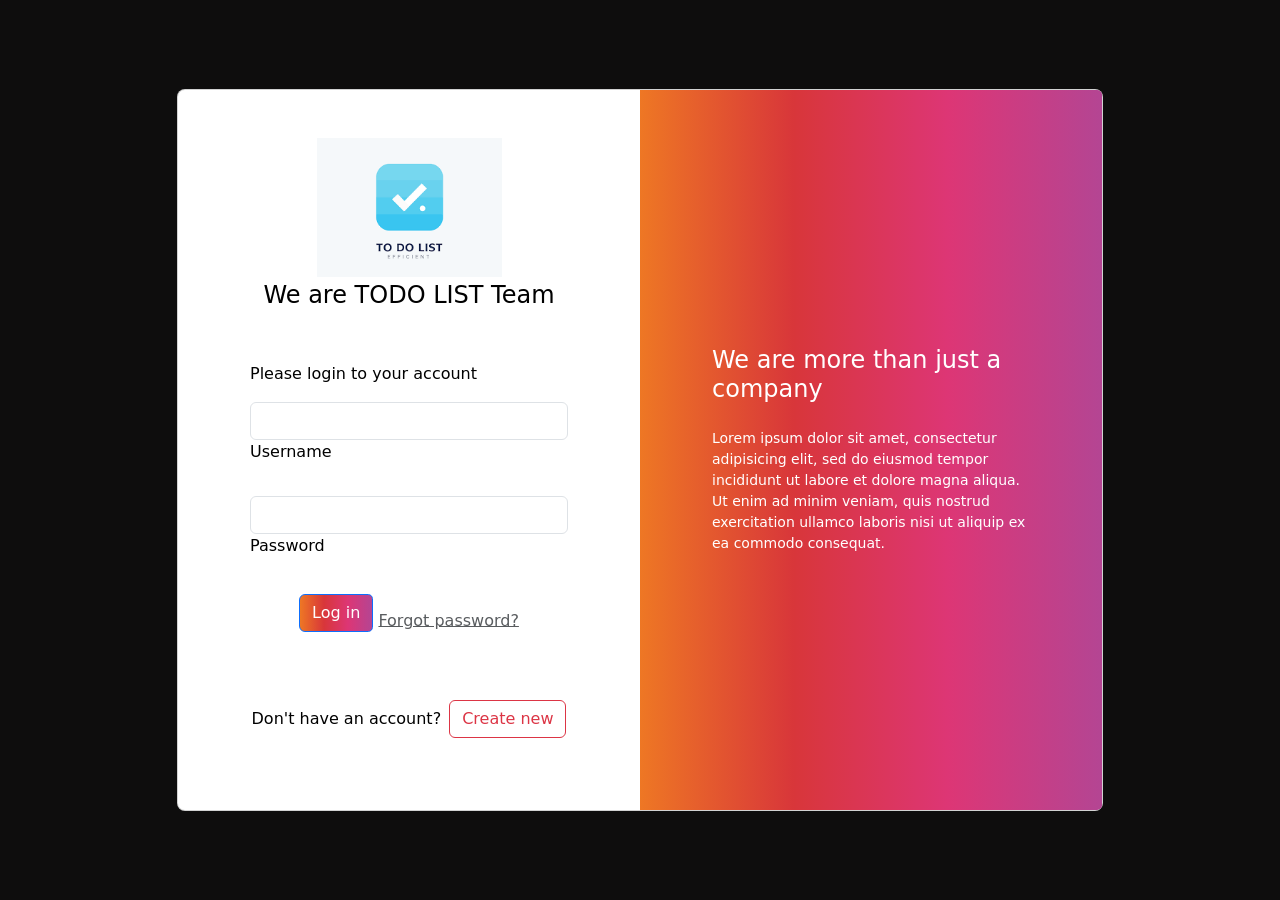
<file: index.html>
<!DOCTYPE html>
<html lang="en">
<head>
    <meta charset="UTF-8">
    <meta name="viewport" content="width=device-width, initial-scale=1.0">
    <title>LOG IN</title>
</head>
<link href="https://cdn.jsdelivr.net/npm/bootstrap@5.2.3/dist/css/bootstrap.min.css" rel="stylesheet" integrity="sha384-rbsA2VBKQhggwzxH7pPCaAqO46MgnOM80zW1RWuH61DGLwZJEdK2Kadq2F9CUG65" crossorigin="anonymous">
<link href="style.css" rel="stylesheet">
<script src="https://cdn.jsdelivr.net/npm/bootstrap@5.2.3/dist/js/bootstrap.bundle.min.js" integrity="sha384-kenU1KFdBIe4zVF0s0G1M5b4hcpxyD9F7jL+jjXkk+Q2h455rYXK/7HAuoJl+0I4" crossorigin="anonymous"></script>
<body>
       
       

    <section class="h-100 gradient-form" style="background-color: #0e0d0d;">
        <div class="container py-5 h-100">
          <div class="row d-flex justify-content-center align-items-center h-100">
            <div class="col-xl-10">
              <div class="card rounded-3 text-black">
                <div class="row g-0">
                  <div class="col-lg-6">
                    <div class="card-body p-md-5 mx-md-4  ">
      
                      <div class="text-center">
                        <img src="[data-uri]"
                          style="width: 185px;" alt="logo">
                        <h4 class="mt-1 mb-5 pb-1">We are TODO LIST Team</h4>
                      </div>
      
                      <form>
                        <p>Please login to your account</p>
      
                        <div class="form-outline mb-4">
                          <input type="email" id="form2Example11" class="form-control"
                            placeholder="" />
                          <label class="form-label" for="form2Example11">Username</label>
                        </div>
      
                        <div class="form-outline mb-4">
                          <input type="password" id="form2Example22" class="form-control" />
                          <label class="form-label" for="form2Example22">Password</label>
                        </div>
      
                        <div class="text-center pt-1 mb-5 pb-1">
                          <button class="btn btn-primary btn-block fa-lg gradient-custom-2 mb-3" type="button" 
                          onclick="handlesubmit(validate)">
                            Log in</button>
                          <a class="text-muted" href="#!">Forgot password?</a>
                        </div>
      
                        <div class="d-flex align-items-center justify-content-center pb-4">
                          <p class="mb-0 me-2">Don't have an account?</p>
                          <button type="button" class="btn btn-outline-danger">Create new</button>
                        </div>
      
                      </form>
      
                    </div>
                  </div>
                  <div class="col-lg-6 d-flex align-items-center gradient-custom-2">
                    <div class="text-white px-3 py-4 p-md-5 mx-md-4">
                      <h4 class="mb-4">We are more than just a company</h4>
                      <p class="small mb-0">Lorem ipsum dolor sit amet, consectetur adipisicing elit, sed do eiusmod
                        tempor incididunt ut labore et dolore magna aliqua. Ut enim ad minim veniam, quis nostrud
                        exercitation ullamco laboris nisi ut aliquip ex ea commodo consequat.</p>
                    </div>
                  </div>
                </div>
              </div>
            </div>
          </div>
        </div>
      </section>

    




    <script src="validate.js"></script>
</body>
</html>
</file>
<file: style.css>
.gradient-custom-2 {
    /* fallback for old browsers */
    background: #fccb90;
    
    /* Chrome 10-25, Safari 5.1-6 */
    background: -webkit-linear-gradient(to right, #ee7724, #d8363a, #dd3675, #b44593);
    
    /* W3C, IE 10+/ Edge, Firefox 16+, Chrome 26+, Opera 12+, Safari 7+ */
    background: linear-gradient(to right, #ee7724, #d8363a, #dd3675, #b44593);
    }
    
    @media (min-width: 768px) {
    .gradient-form {
    height: 100vh !important;
    }
    }
    @media (min-width: 769px) {
    .gradient-custom-2 {
    border-top-right-radius: .3rem;
    border-bottom-right-radius: .3rem;
    }
    }
</file>
